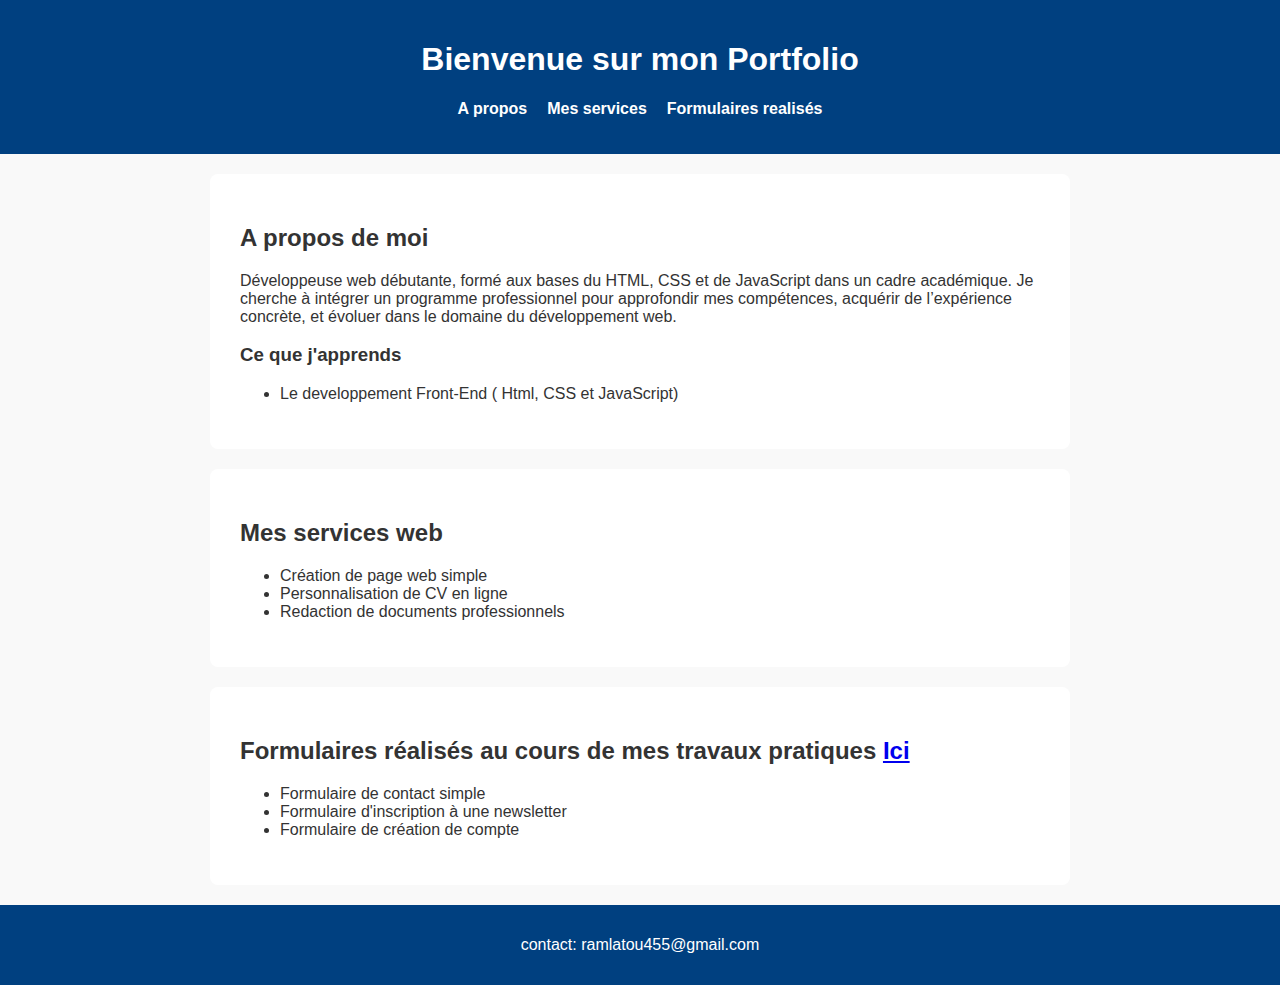
<file: index.html>
<!DOCTYPE html>
<html lang="en">
<head>
    <meta charset="UTF-8">
    <meta name="viewport" content="width=device-width, initial-scale=1.0">
    <title>Mon Portfolio</title>
   <link rel="stylesheet" href="style.css">
</head>
<body>
    <header>
        <h1>Bienvenue sur mon Portfolio</h1>
        <nav>
            <ul>
                <li><a href="#apropos">A propos</a></li>
                <li><a href="#sevices">Mes services</a></li>
                <li><a href="#formulaire">Formulaires realisés</a></li>
            </ul>
        </nav>
    </header>
    <section id="apropos">
        <h2>A propos de moi</h2>
        <p>Développeuse web débutante, formé aux bases du HTML, CSS et de JavaScript dans un cadre académique. Je cherche à intégrer un programme professionnel pour approfondir mes compétences, acquérir de l’expérience concrète, et évoluer dans le domaine du développement web.  </p>
        <h3>Ce que j'apprends</h3>
        <ul>
            <li>Le developpement Front-End ( Html, CSS et JavaScript) </li>
        </ul>
    </section>
    <section id="services">
        <h2>Mes services web</h2>
        <ul>
            <li>Création de page web simple</li>
            <li>Personnalisation de CV en ligne</li>
            <li>Redaction de documents professionnels</li>
        </ul>
    </section>
    <section id="formulaire">
        <h2>Formulaires réalisés au cours de mes travaux pratiques <a href="form.html" target="_blank"> Ici</a> </h2>
        <ul>
            <li>Formulaire de contact simple</li>
            <li>Formulaire d'inscription à une newsletter</li>
            <li>Formulaire de création de compte</li>

        </ul>
    
    </section>

    <footer>
        <p>contact: ramlatou455@gmail.com</p>
    </footer>
</body>
</html>
</file>
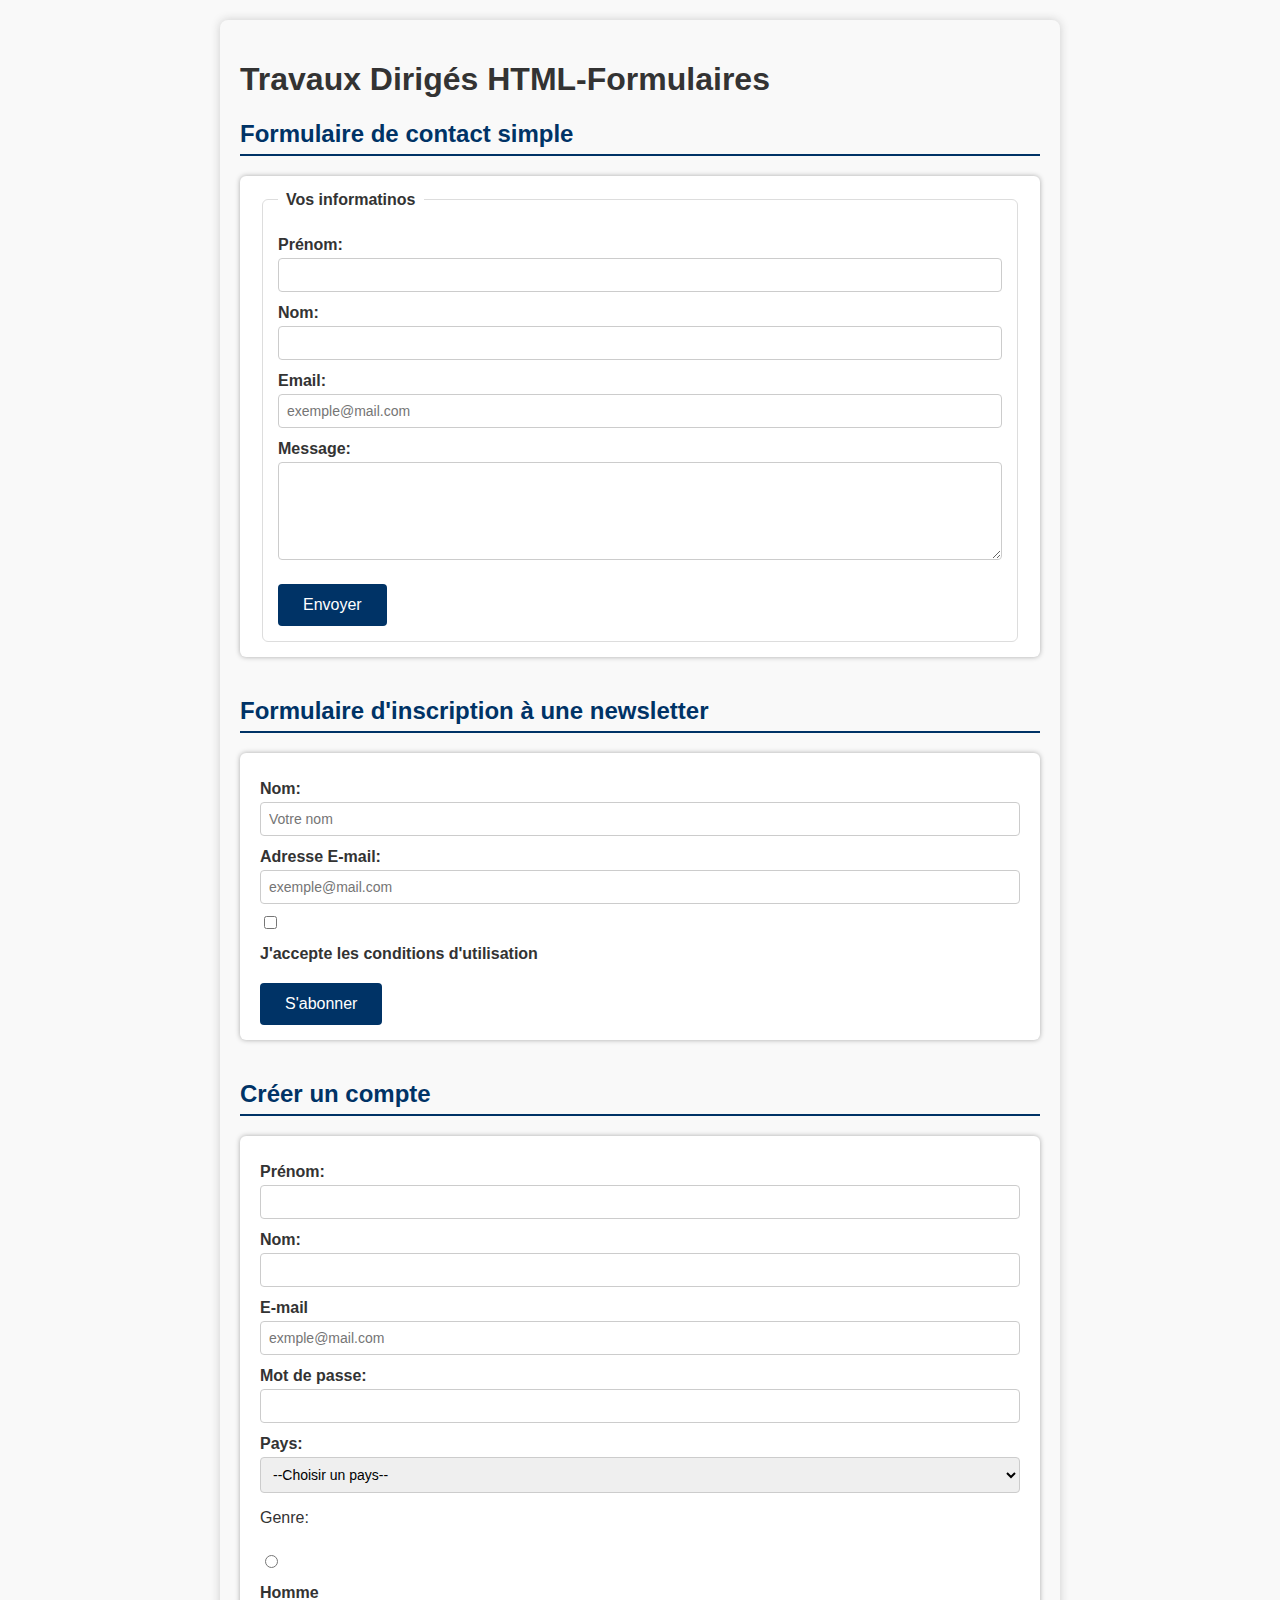
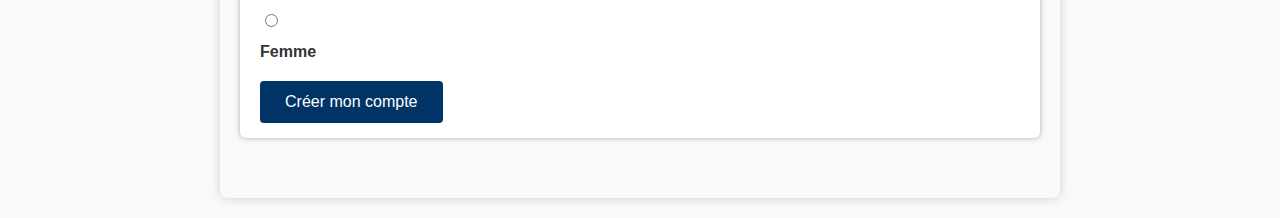
<file: form.html>
<!DOCTYPE html>
<html lang="fr">
<head>
    <meta charset="UTF-8">
    <meta name="viewport" content="width=device-width, initial-scale=1.0">
    <title>TD pratiques</title>
    <link rel="stylesheet" href="form.css">
</head>
<body>
    <h1>Travaux Dirigés HTML-Formulaires</h1>
    <h2>Formulaire de contact simple</h2>
    <form action="#" method="post">
        <fieldset>
            <legend>Vos informatinos</legend>
            <label for="prenom1">Prénom:</label>
            <input type="text" id="prenom1" name="prenom" required>
            <label for="nom1">Nom:</label>
            <input type="text" id="nomm1" name="nom" required>
            <label for="email1">Email:</label>
            <input type="email" id="email1" name="email" placeholder="exemple@mail.com">
            <label for="message1">Message:</label>
            <textarea name="message" id="message1" rows="5"></textarea>
            <button type="submit">Envoyer</button>
        </fieldset>
    </form>
    <h2>Formulaire d'inscription à une newsletter</h2>
    <form action="#" method="post">
        <label for="nom2">Nom:</label>
        <input type="text" id="nom2" name="nom" placeholder="Votre nom" required>
        <label for="email2">Adresse E-mail:</label>
        <input type="email" id="email2" name="email" placeholder="exemple@mail.com" required>
        <input type="checkbox" id="conditions2" name="conditions" required>
        <label for="conditions2">J'accepte les conditions d'utilisation</label>
        <button type="submit">S'abonner</button>
    </form>
    <h2>Créer un compte</h2>
    <form action="#" method="post">
        <label for="prenom3">Prénom:</label>
        <input type="text" id="prenom3" name="prenom">
        <label for="nom3">Nom:</label>
        <input type="text" id="nom3" name="nom">
        <label for="email3">E-mail</label>
        <input type="email" id="email3" name="email" placeholder="exmple@mail.com">

        <label for="motpasse1">Mot de passe:</label>
        <input type="password" name="motpasse" id="motpasse1">
        <label for="pays1">Pays:</label>
        <select name="pays" id="pays1" >
            <option value="">--Choisir un pays--</option>
            <option value="ne">Niger</option>
            <option value="bf">Burkina Faso</option>
            <option value="mi">Mali</option>
            <option value="ci">Cote d'Ivoire</option>
            <option value="ci">Benin</option>
        </select>
        <p>Genre:</p>
        <input type="radio" name="genre" id="homme" value="homme" required>
        <label for="homme">Homme</label>
        <input type="radio" id="femme" name="genre" value="femme"required>
        <label for="femme">Femme</label>
<button type="submit">Créer mon compte</button>
    </form>
</body>
</html>
</file>
<file: style.css>
body{
    font-family: Arial, Helvetica, sans-serif;
    margin: 0;
    background-color: #f9f9f9;
    color:#333;
}
header{
    background-color: #004080;
    color: white;
    padding: 20px;
    text-align: center;
}
nav ul{
    list-style: none;
    padding: 0;
    margin-top: 10px;
    display: flex;
    justify-content: center;
    gap: 20px;
}
nav ul li a{
    color: white;
    text-decoration: none;
    font-weight: bold;
}
section{
    padding: 30px;
    background: white;
    margin: 20px auto;
    width: 90%;
    max-width: 800px;
    border-radius: 8px;
    box-shadow: 0 0 10px rgb(0,0,0,0,1); 
}
footer{
    text-align: center;
    background-color: #004080;
    color: white;
    padding: 15px;
}
</file>
<file: form.css>
body{
    font-family: Arial, Helvetica, sans-serif;
    margin: 20px auto;
    max-width: 800px;
    background: #f9f9f9;
    color: #333;
    padding: 20px;
    border-radius: 8px;
    box-shadow: 0 0 10px #ccc;
}
h2{
    color: #003366;
    border-bottom: 2px solid #003366;
    padding-bottom: 6px;
}
form{
    background: #fff;
    padding: 15px 20px;
    margin-bottom: 40px;
    border-radius: 6px;
    box-shadow: 0 0 5px #aaa;
}
label{
    display: block;
    margin-top: 12px;
    font-weight: bold;
}
input[type="text"]{
    width: 100%;
    padding: 8px;
    margin-top: 4px;
    border: 1px solid #ccc;
    border-radius: 4px;
    box-sizing: border-box;
    font-size: 14px;
    font-family: inherit;
}
input[type="email"]{
    width: 100%;
    padding: 8px;
    margin-top: 4px;
    border: 1px solid #ccc;
    border-radius: 4px;
    box-sizing: border-box;
    font-size: 14px;
    font-family: inherit;
}
input[type="password"]{
    width: 100%;
    padding: 8px;
    margin-top: 4px;
    border: 1px solid #ccc;
    border-radius: 4px;
    box-sizing: border-box;
    font-size: 14px;
    font-family: inherit;
}
select, textarea{
    width: 100%;
    padding: 8px;
    margin-top: 4px;
    border: 1px solid #ccc;
    border-radius: 4px;
    box-sizing: border-box;
    font-size: 14px;
    font-family: inherit;
}
button{
    margin-top: 20px;
    background-color: #003366;
    color: white;
    border: none;
    padding: 12PX 25px;
    font-size: 16px;
    border-radius: 4px;
    cursor: pointer;
} 
button:hover{
    background-color: #0059b3;
}
fieldset{
    border: 1px solid #ddd;
    padding: 15px;
    border-radius: 6px;
}
legend{
    font-weight: bold;
    padding: 0 8px; ;
}
input[type="radio"],
input[type="checkbox"]{
width: auto;
margin-right: 8px;
margin-top: 12px;
}
</file>
